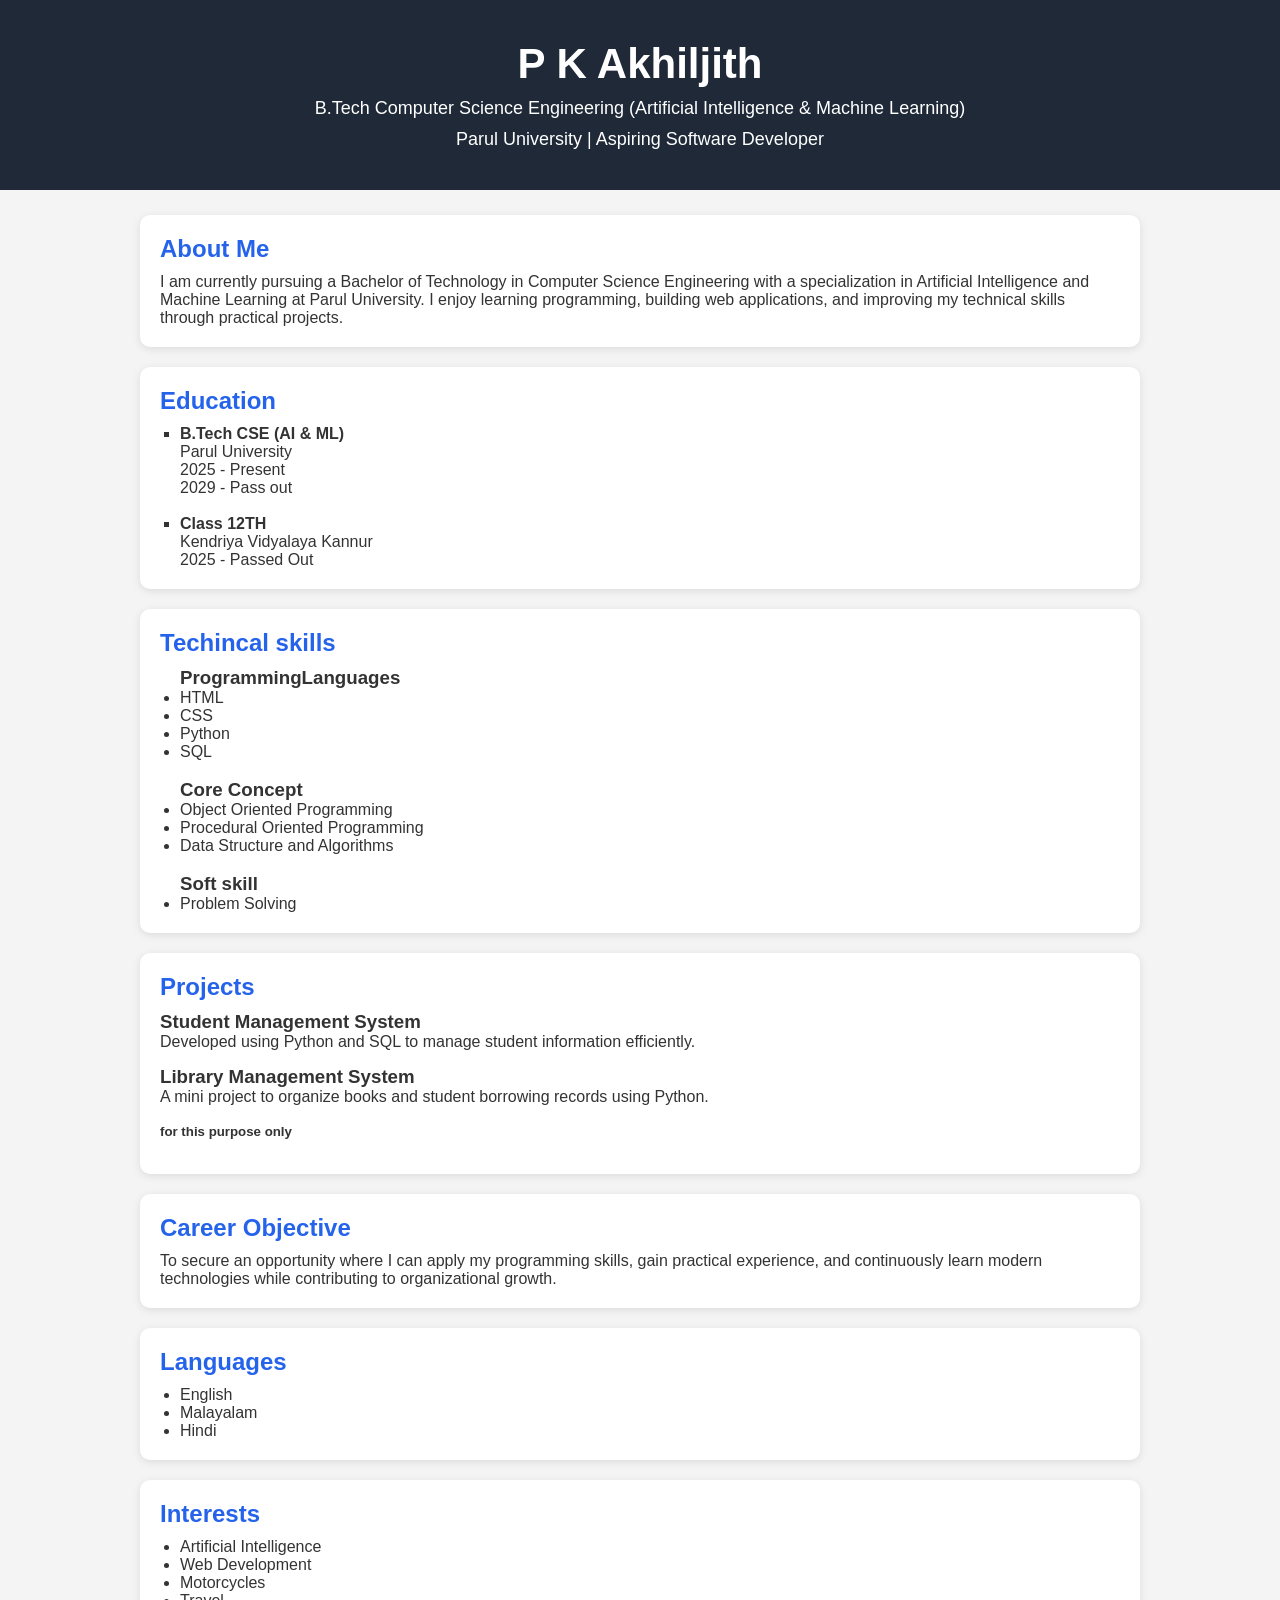
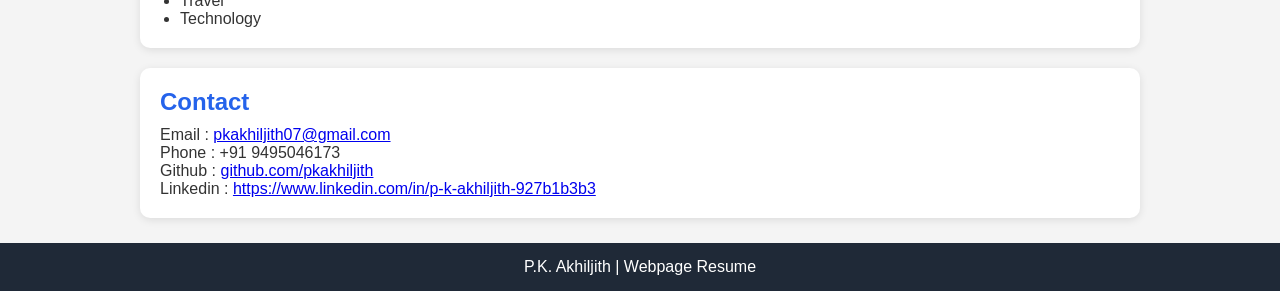
<file: index.html>
<!DOCTYPE html>
<html lang="en">
<head>
<meta charset="UTF-8">
<meta name="viewport" content="width=device-width, initial-scale=1.0">
<title>P.K. Akhiljith | Portfolio</title>

<style>
*{
    margin:0;
    padding:0;
    box-sizing:border-box;
    font-family:Arial, Helvetica, sans-serif;
}

body{
    background:#f4f4f4;
    color:#333;
}

header{
    background:#1f2937;
    color:white;
    text-align:center;
    padding:40px;
}

header h1{
    font-size:42px;
}

header p{
    margin-top:10px;
    font-size:18px;
}

.container{
    width:90%;
    max-width:1000px;
    margin:25px auto;
}

section{
    background:white;
    padding:20px;
    margin-bottom:20px;
    border-radius:10px;
    box-shadow:0 2px 8px rgba(0,0,0,.1);
}

h2{
    color:#2563eb;
    margin-bottom:10px;
}

ul{
    padding-left:20px;
}

.project{
    margin-bottom:15px;
}

footer{
    text-align:center;
    background:#1f2937;
    color:white;
    padding:15px;
    margin-top:20px;
}

.button{
    display:inline-block;
    margin-top:15px;
    padding:10px 20px;
    background:#2563eb;
    color:white;
    text-decoration:none;
    border-radius:5px;
}

.button:hover{
    background:#1d4ed8;
}
</style>

</head>

<body>

<header>

<h1>P K Akhiljith</h1>

<p>B.Tech Computer Science Engineering (Artificial Intelligence & Machine Learning)</p>

<p>Parul University | Aspiring Software Developer</p>

</header>

<div class="container">

<section>

<h2><strong>About Me</strong></h2>

<p>
I am currently pursuing a Bachelor of Technology in Computer Science Engineering
with a specialization in Artificial Intelligence and Machine Learning at
Parul University. I enjoy learning programming, building web applications,
and improving my technical skills through practical projects.
</p>

</section>

<section>

<h2><strong>Education</strong></h2>

<ul style="list-style-type:square;">

<li>
<strong>B.Tech CSE (AI & ML)</strong><br>
Parul University<br>
2025 - Present<br>
2029 - Pass out
</li>

<br>

<li>
    <strong>Class 12TH</strong><br>
    Kendriya Vidyalaya Kannur<br>
    2025 - Passed Out
</li>

</ul>

</section>

<section>

<h2><strong>Techincal skills</strong></h2>

<ul style="list-style-type:disc;">

<h3> <strong>ProgrammingLanguages</strong></h3>

<li>HTML</li>

<li>CSS</li>

<li>Python</li>

<li>SQL</li>

<br>

<h3><strong>Core Concept</strong></h3>

<li>Object Oriented Programming</li>

<li>Procedural Oriented Programming</li>

<li>Data Structure and Algorithms</li>

<br>

<h3><strong> Soft skill</strong></h3>

<li>Problem Solving</li>

</ul>

</section>

<section>

<h2><strong>Projects</strong></h2>

<div class="project">

<h3><strong> Student Management System</strong></h3>

<p>
Developed using Python and SQL to manage student information efficiently.
</p>

</div>

<div class="project">

<h3><strong>Library Management System</strong></h3>

<p>
A mini project to organize books and student borrowing records using Python.
</p>

<br>

<h5>for this purpose only</h5>

</div>

</section>

<section>

<h2><strong>Career Objective</strong></h2>

<p>

To secure an opportunity where I can apply my programming skills,
gain practical experience, and continuously learn modern technologies
while contributing to organizational growth.

</p>

</section>

<section>

<h2><strong>Languages</strong></h2>

<ul style="list-style-type:disc;">

<li>English</li>

<li>Malayalam</li>

<li>Hindi</li>

</ul>

</section>

<section>

<h2><strong>Interests</strong></h2>

<ul>

<li>Artificial Intelligence</li>

<li>Web Development</li>

<li>Motorcycles</li>

<li>Travel</li>

<li>Technology</li>

</ul>

</section>

<section>

<h2><strong>Contact</strong></h2>

<p>Email : <a href="pkakhiljith07@gmail.com">pkakhiljith07@gmail.com</a></p>

<p>Phone : +91 9495046173</p>

<p>Github : <a href="github.com/pkakhiljith">github.com/pkakhiljith</a></p>

<p>Linkedin : <a href="https://www.linkedin.com/in/p-k-akhiljith-927b1b3b3">https://www.linkedin.com/in/p-k-akhiljith-927b1b3b3</a></p>

</section>

</div> 

<footer>

<p>P.K. Akhiljith | Webpage Resume</p>

</footer>

</body>
</html>
</file>
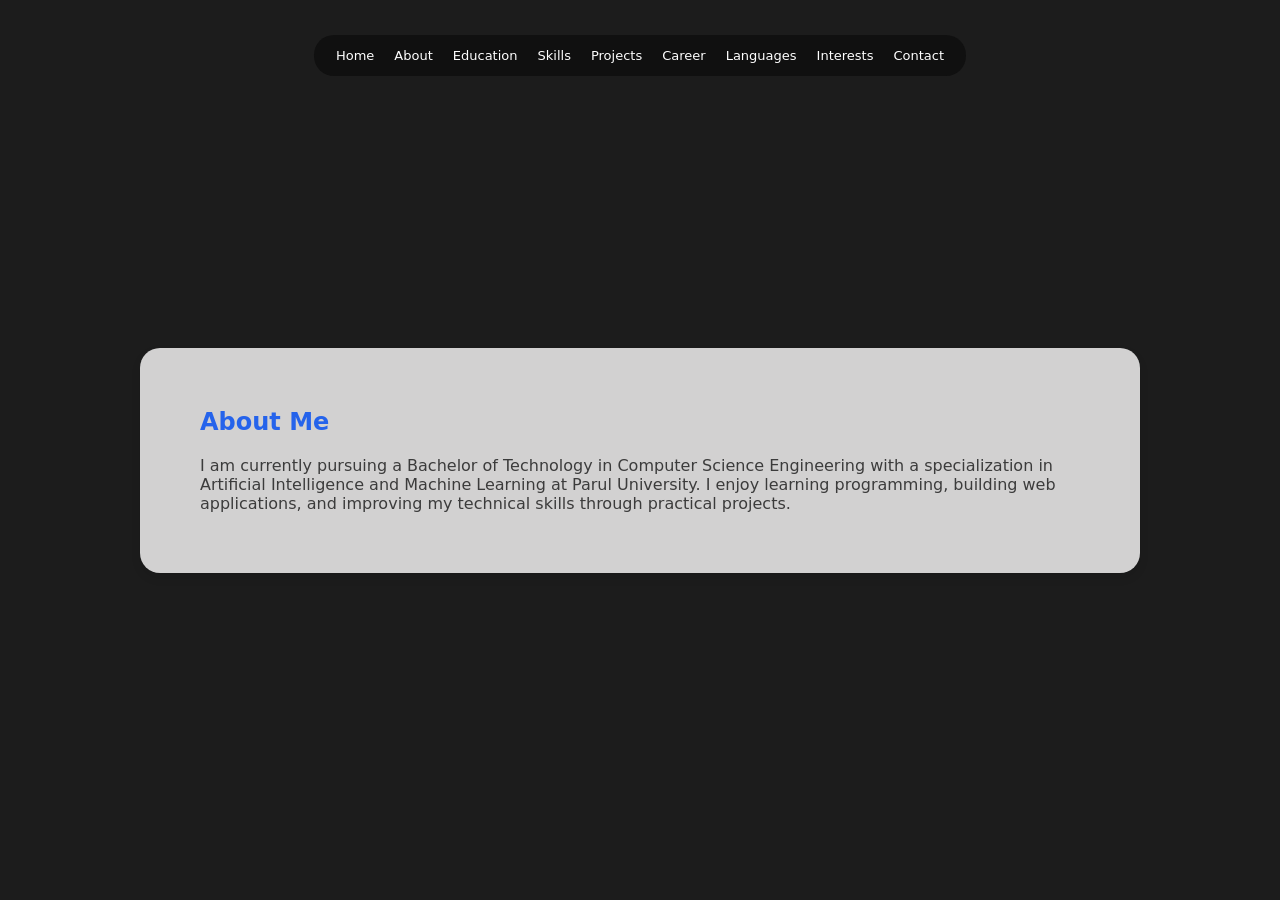
<file: about.html>
<!DOCTYPE html>
<html lang="en">
<head>
<meta charset="UTF-8">
<meta name="viewport" content="width=device-width, initial-scale=1.0">
<title>About Me | P.K. Akhiljith</title>
<link rel="stylesheet" href="style.css">
</head>
<body>
<nav class="navbar">
<a href="index.html">Home</a>
<a href="about.html">About</a>
<a href="education.html">Education</a>
<a href="skills.html">Skills</a>
<a href="projects.html">Projects</a>
<a href="career.html">Career</a>
<a href="languages.html">Languages</a>
<a href="interests.html">Interests</a>
<a href="contact.html">Contact</a>
</nav>

<div class="page">
<main class="container">
<section>
<h2><strong>About Me</strong></h2>
<p>
I am currently pursuing a Bachelor of Technology in Computer Science Engineering
with a specialization in Artificial Intelligence and Machine Learning at
Parul University. I enjoy learning programming, building web applications,
and improving my technical skills through practical projects.
</p>
</section>
</main>
</div>
</body>
</html>
</file>
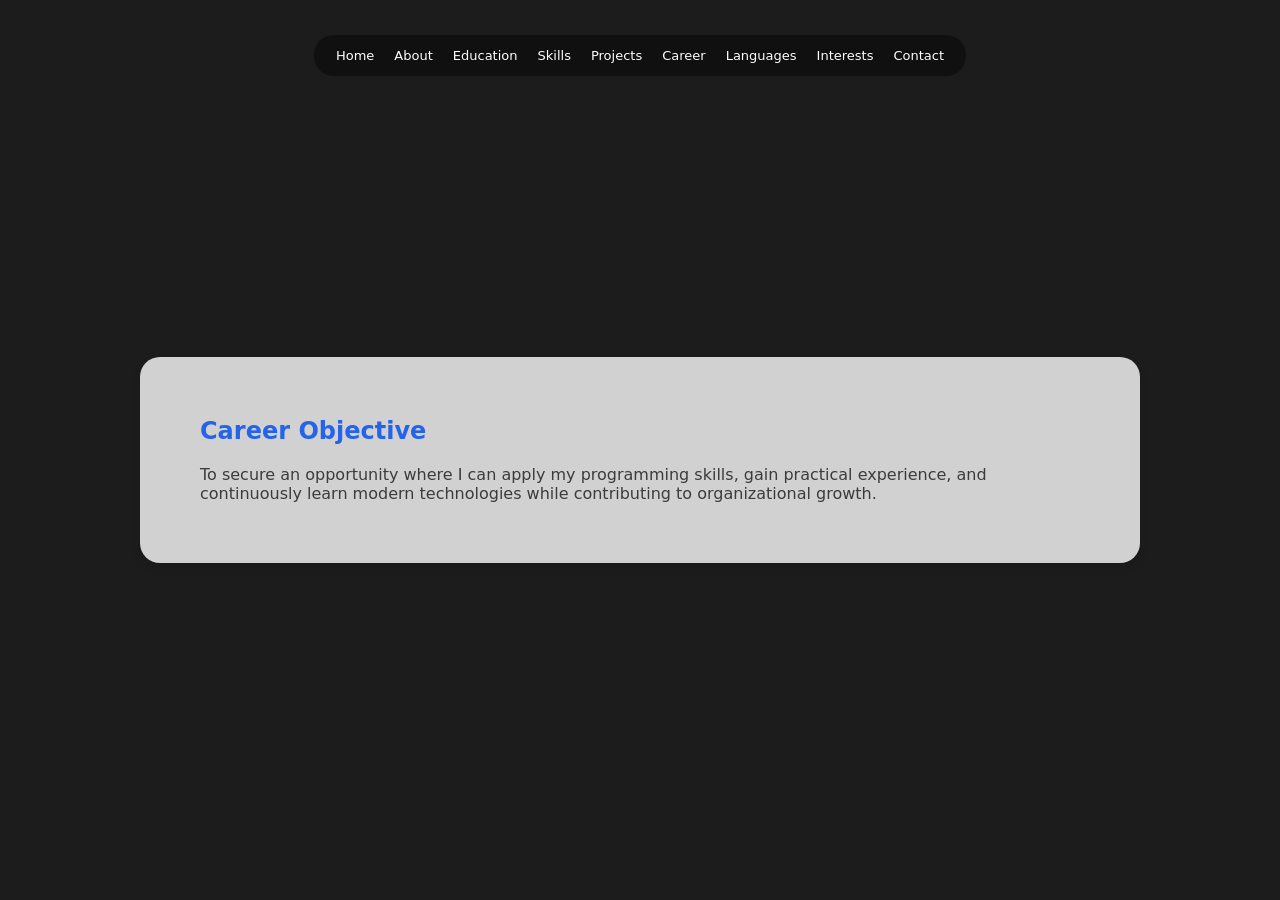
<file: career.html>
<!DOCTYPE html>
<html lang="en">
<head>
<meta charset="UTF-8">
<meta name="viewport" content="width=device-width, initial-scale=1.0">
<title>Career Objective | P.K. Akhiljith</title>
<link rel="stylesheet" href="style.css">
</head>
<body>
<nav class="navbar">
<a href="index.html">Home</a>
<a href="about.html">About</a>
<a href="education.html">Education</a>
<a href="skills.html">Skills</a>
<a href="projects.html">Projects</a>
<a href="career.html">Career</a>
<a href="languages.html">Languages</a>
<a href="interests.html">Interests</a>
<a href="contact.html">Contact</a>
</nav>

<div class="page">
<main class="container">
<section>
<h2><strong>Career Objective</strong></h2>
<p>
To secure an opportunity where I can apply my programming skills,
gain practical experience, and continuously learn modern technologies
while contributing to organizational growth.
</p>
</section>
</main>
</div>
</body>
</html>
</file>
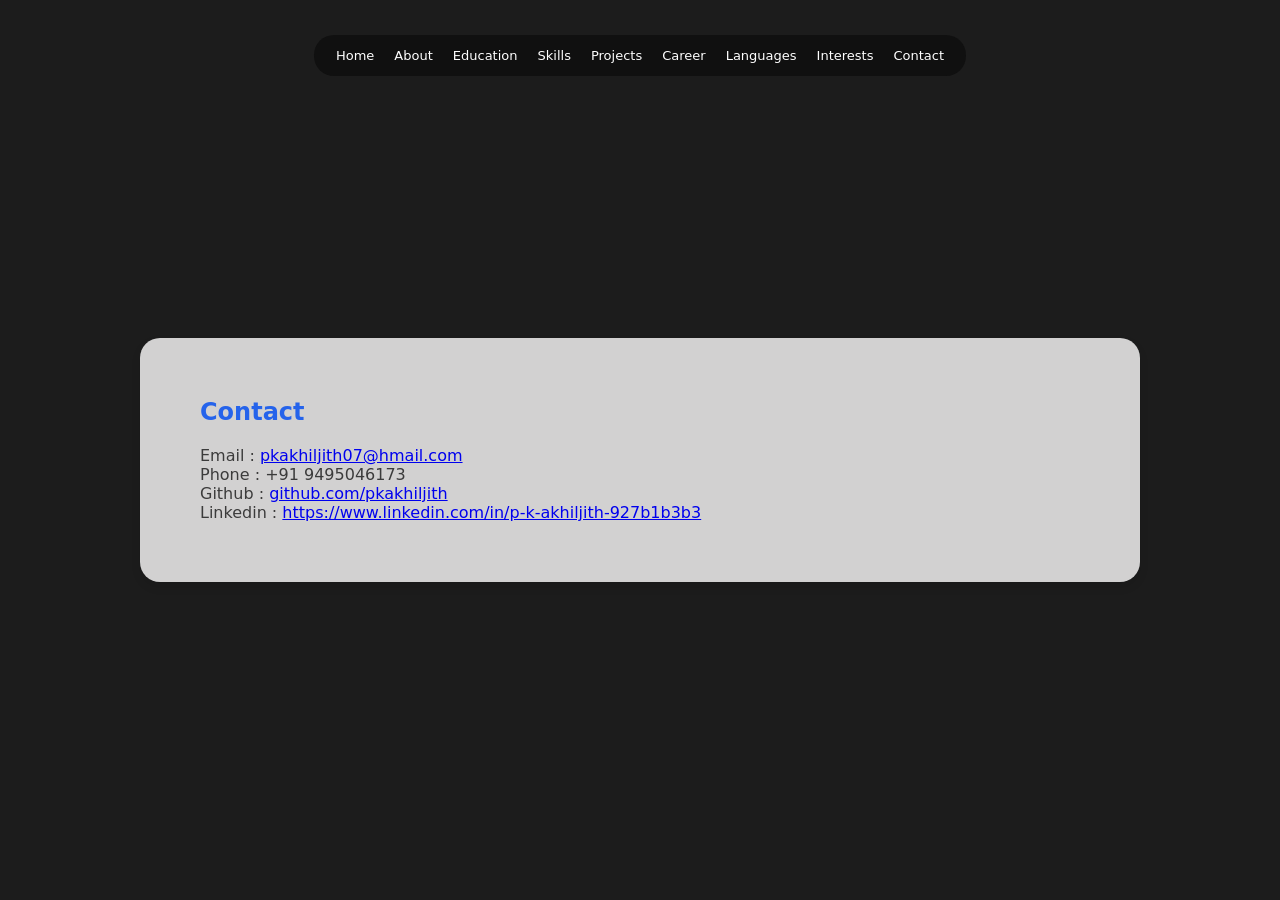
<file: contact.html>
<!DOCTYPE html>
<html lang="en">
<head>
<meta charset="UTF-8">
<meta name="viewport" content="width=device-width, initial-scale=1.0">
<title>Contact | P.K. Akhiljith</title>
<link rel="stylesheet" href="style.css">
</head>
<body>
<nav class="navbar">
<a href="index.html">Home</a>
<a href="about.html">About</a>
<a href="education.html">Education</a>
<a href="skills.html">Skills</a>
<a href="projects.html">Projects</a>
<a href="career.html">Career</a>
<a href="languages.html">Languages</a>
<a href="interests.html">Interests</a>
<a href="contact.html">Contact</a>
</nav>

<div class="page">
<main class="container">
<section>
<h2><strong>Contact</strong></h2>
<p>Email : <a href="pkakhiljith07@gmail.com">pkakhiljith07@hmail.com</a></p>
<p>Phone : +91 9495046173</p>
<p>Github : <a href="github.com/pkakhiljith">github.com/pkakhiljith</a></p>
<p>Linkedin : <a href="https://www.linkedin.com/in/p-k-akhiljith-927b1b3b3">https://www.linkedin.com/in/p-k-akhiljith-927b1b3b3</a></p>
</section>
</main>
</div>
</body>
</html>
</file>
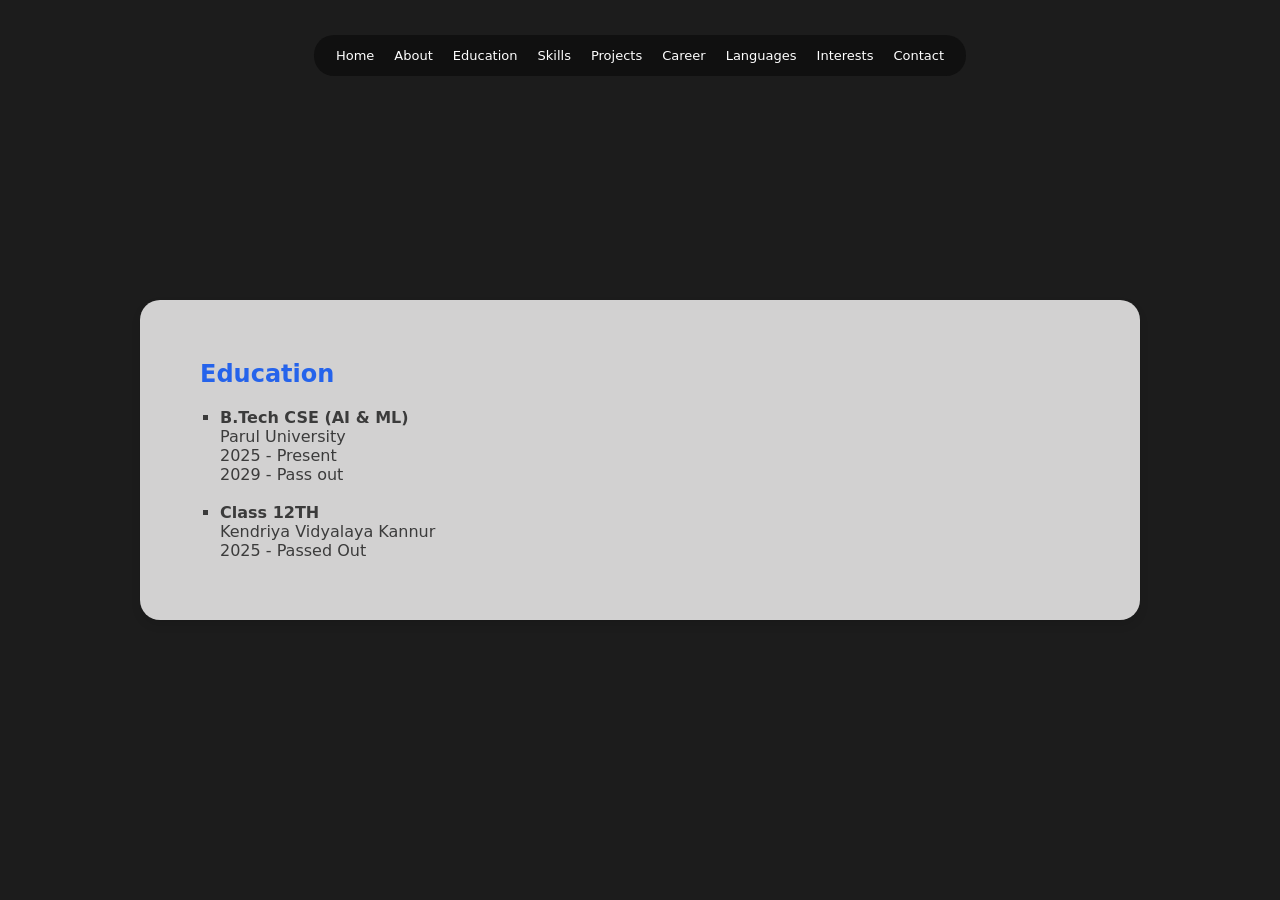
<file: education.html>
<!DOCTYPE html>
<html lang="en">
<head>
<meta charset="UTF-8">
<meta name="viewport" content="width=device-width, initial-scale=1.0">
<title>Education | P.K. Akhiljith</title>
<link rel="stylesheet" href="style.css">
</head>
<body>
<nav class="navbar">
<a href="index.html">Home</a>
<a href="about.html">About</a>
<a href="education.html">Education</a>
<a href="skills.html">Skills</a>
<a href="projects.html">Projects</a>
<a href="career.html">Career</a>
<a href="languages.html">Languages</a>
<a href="interests.html">Interests</a>
<a href="contact.html">Contact</a>
</nav>

<div class="page">
<main class="container">
<section>
<h2><strong>Education</strong></h2>
<ul style="list-style-type:square;">
<li>
<strong>B.Tech CSE (AI & ML)</strong><br>
Parul University<br>
2025 - Present<br>
2029 - Pass out
</li>
<br>
<li>
<strong>Class 12TH</strong><br>
Kendriya Vidyalaya Kannur<br>
2025 - Passed Out
</li>
</ul>
</section>
</main>
</div>
</body>
</html>
</file>
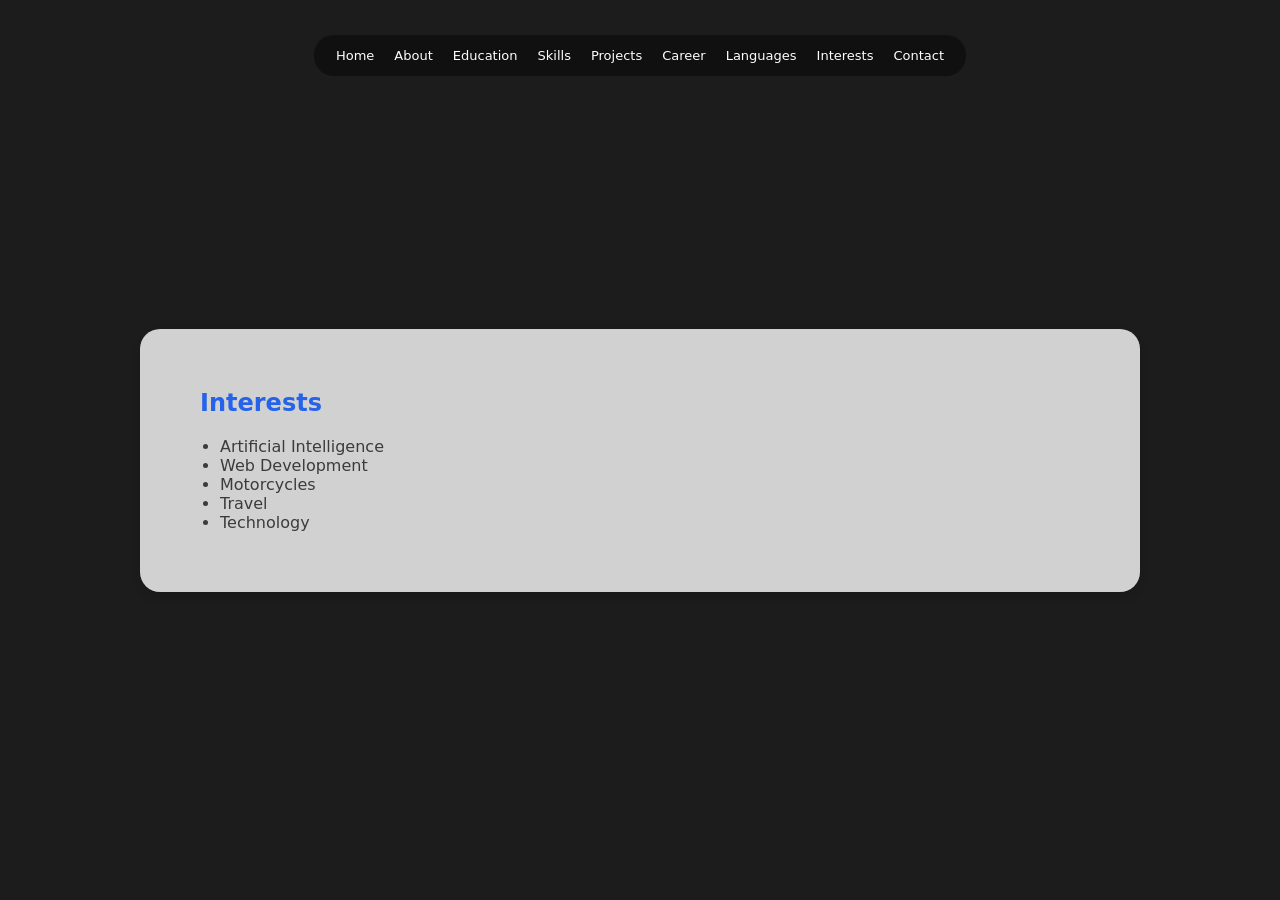
<file: interests.html>
<!DOCTYPE html>
<html lang="en">
<head>
<meta charset="UTF-8">
<meta name="viewport" content="width=device-width, initial-scale=1.0">
<title>Interests | P.K. Akhiljith</title>
<link rel="stylesheet" href="style.css">
</head>
<body>
<nav class="navbar">
<a href="index.html">Home</a>
<a href="about.html">About</a>
<a href="education.html">Education</a>
<a href="skills.html">Skills</a>
<a href="projects.html">Projects</a>
<a href="career.html">Career</a>
<a href="languages.html">Languages</a>
<a href="interests.html">Interests</a>
<a href="contact.html">Contact</a>
</nav>

<div class="page">
<main class="container">
<section>
<h2><strong>Interests</strong></h2>
<ul>
<li>Artificial Intelligence</li>
<li>Web Development</li>
<li>Motorcycles</li>
<li>Travel</li>
<li>Technology</li>
</ul>
</section>
</main>
</div>
</body>
</html>
</file>
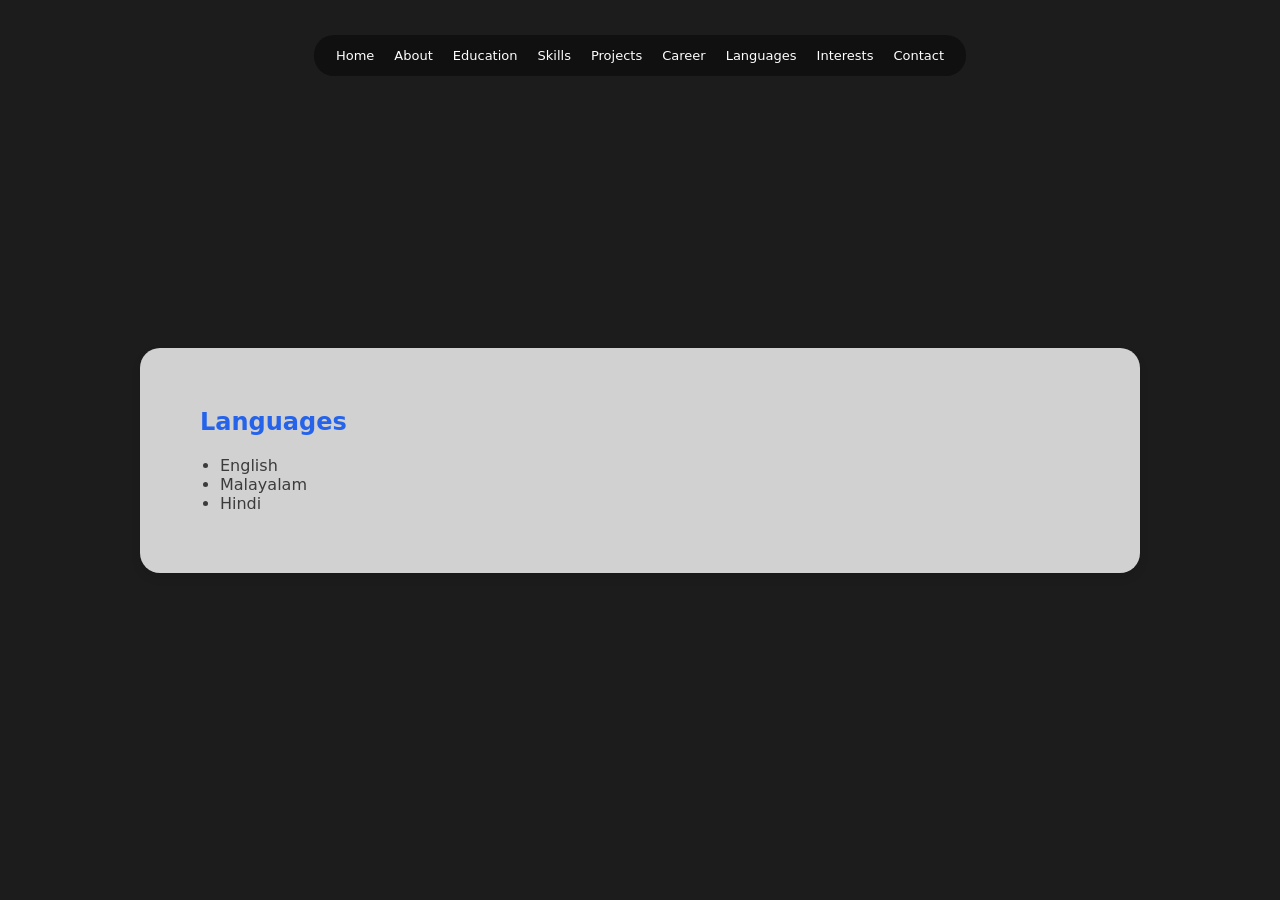
<file: languages.html>
<!DOCTYPE html>
<html lang="en">
<head>
<meta charset="UTF-8">
<meta name="viewport" content="width=device-width, initial-scale=1.0">
<title>Languages | P.K. Akhiljith</title>
<link rel="stylesheet" href="style.css">
</head>
<body>
<nav class="navbar">
<a href="index.html">Home</a>
<a href="about.html">About</a>
<a href="education.html">Education</a>
<a href="skills.html">Skills</a>
<a href="projects.html">Projects</a>
<a href="career.html">Career</a>
<a href="languages.html">Languages</a>
<a href="interests.html">Interests</a>
<a href="contact.html">Contact</a>
</nav>

<div class="page">
<main class="container">
<section>
<h2><strong>Languages</strong></h2>
<ul style="list-style-type:disc;">
<li>English</li>
<li>Malayalam</li>
<li>Hindi</li>
</ul>
</section>
</main>
</div>
</body>
</html>
</file>
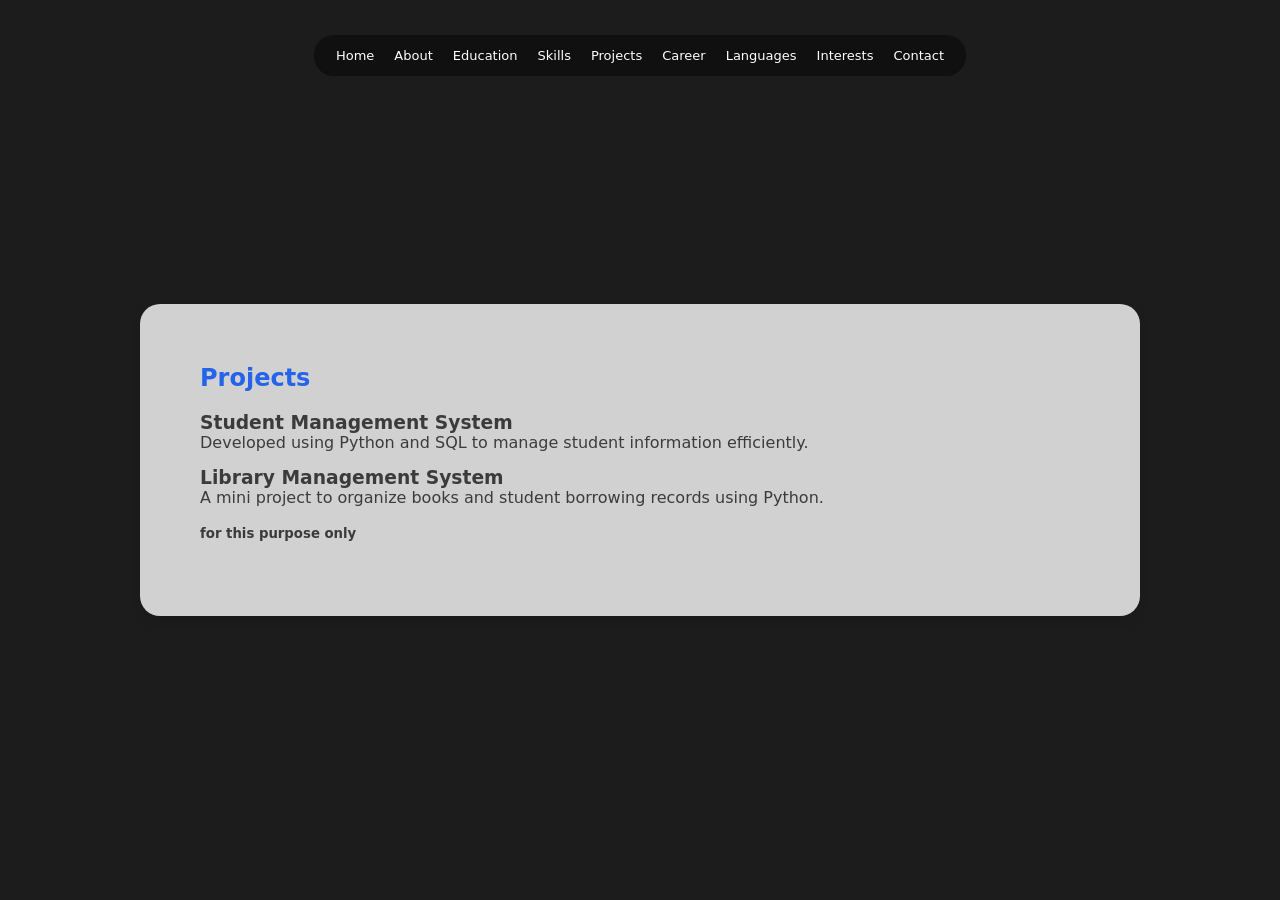
<file: projects.html>
<!DOCTYPE html>
<html lang="en">
<head>
<meta charset="UTF-8">
<meta name="viewport" content="width=device-width, initial-scale=1.0">
<title>Projects | P.K. Akhiljith</title>
<link rel="stylesheet" href="style.css">
</head>
<body>
<nav class="navbar">
<a href="index.html">Home</a>
<a href="about.html">About</a>
<a href="education.html">Education</a>
<a href="skills.html">Skills</a>
<a href="projects.html">Projects</a>
<a href="career.html">Career</a>
<a href="languages.html">Languages</a>
<a href="interests.html">Interests</a>
<a href="contact.html">Contact</a>
</nav>

<div class="page">
<main class="container">
<section>
<h2><strong>Projects</strong></h2>
<div class="project">
<h3><strong> Student Management System</strong></h3>
<p>
Developed using Python and SQL to manage student information efficiently.
</p>
</div>
<div class="project">
<h3><strong>Library Management System</strong></h3>
<p>
A mini project to organize books and student borrowing records using Python.
</p>
<br>
<h5>for this purpose only</h5>
</div>
</section>
</main>
</div>
</body>
</html>
</file>
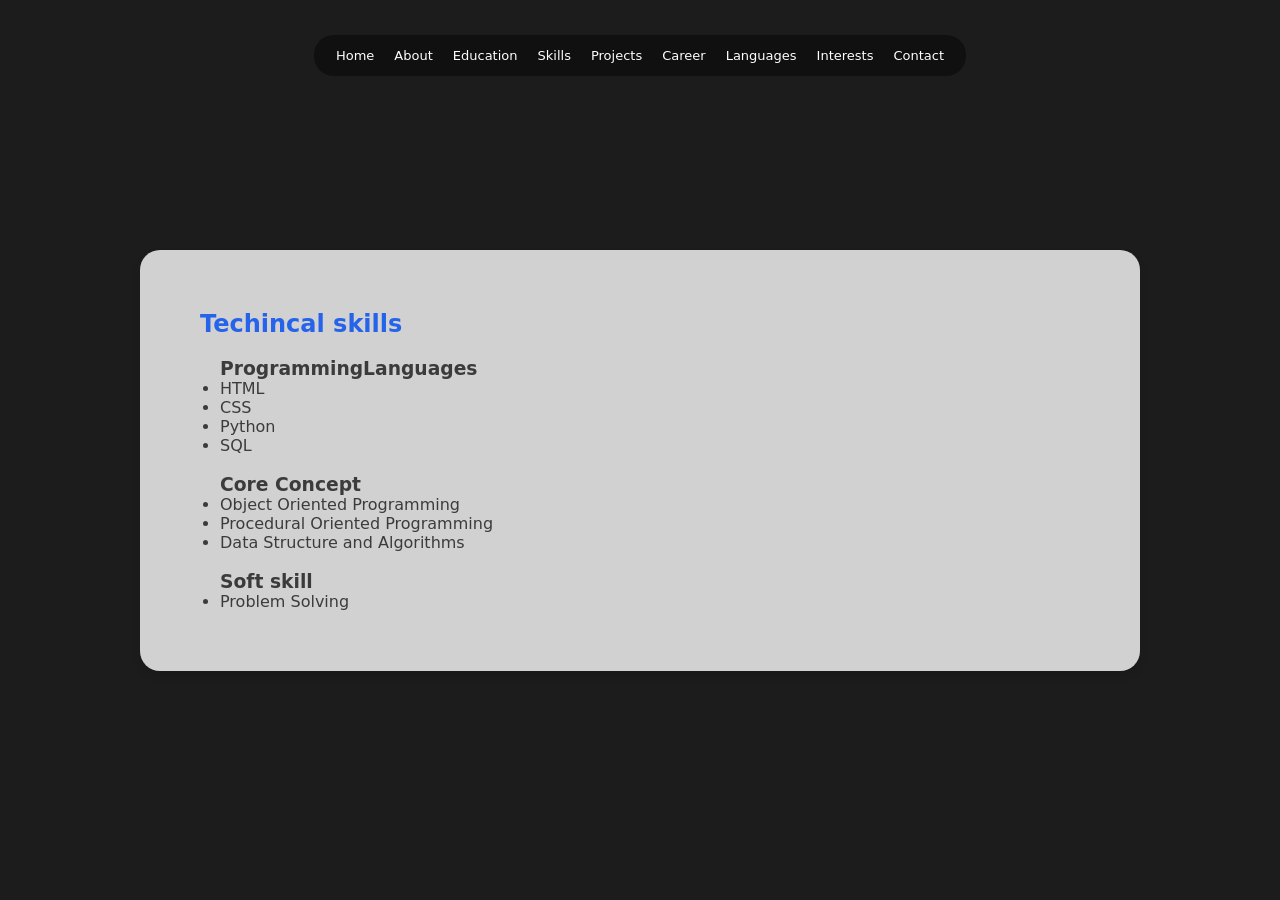
<file: skills.html>
<!DOCTYPE html>
<html lang="en">
<head>
<meta charset="UTF-8">
<meta name="viewport" content="width=device-width, initial-scale=1.0">
<title>Technical Skills | P.K. Akhiljith</title>
<link rel="stylesheet" href="style.css">
</head>
<body>
<nav class="navbar">
<a href="index.html">Home</a>
<a href="about.html">About</a>
<a href="education.html">Education</a>
<a href="skills.html">Skills</a>
<a href="projects.html">Projects</a>
<a href="career.html">Career</a>
<a href="languages.html">Languages</a>
<a href="interests.html">Interests</a>
<a href="contact.html">Contact</a>
</nav>

<div class="page">
<main class="container">
<section>
<h2><strong>Techincal skills</strong></h2>
<ul style="list-style-type:disc;">
<h3><strong>ProgrammingLanguages</strong></h3>
<li>HTML</li>
<li>CSS</li>
<li>Python</li>
<li>SQL</li>
<br>
<h3><strong>Core Concept</strong></h3>
<li>Object Oriented Programming</li>
<li>Procedural Oriented Programming</li>
<li>Data Structure and Algorithms</li>
<br>
<h3><strong> Soft skill</strong></h3>
<li>Problem Solving</li>
</ul>
</section>
</main>
</div>
</body>
</html>
</file>
<file: style.css>
*{
    margin:0;
    padding:0;
    box-sizing:border-box;
    font-family:system-ui, -apple-system, BlinkMacSystemFont, 'Segoe UI', Roboto, Oxygen, Ubuntu, Cantarell, 'Open Sans', 'Helvetica Neue', sans-serif;
}

html{
    scroll-behavior:smooth;
}

body{
   background-color: #1C1C1C ;
    background: size 100% auto;
    background-position:center;
    background-attachment:fixed;
    color:#000000b7;
}

header{
    background:rgba(113, 114, 116,0.0);
    color:rgb(255, 255, 255);
    text-align:center;
    padding:40px;

    animation:headerAppear 1.5s ease-out;
}

@keyframes headerAppear{
    from{
        opacity:0;
        transform:translateY(50px);
    }

    to{
        opacity:1;
        transform:translateY(0);
    }
}

header h1{
    font-size:50px;
}

header p{
    margin-top:20px;
    font-size:18px;
}

.container{
    width:90%;
    max-width:1000px;
    margin:25px auto;
}

section{
    background:rgba(255, 254, 254, 0.8);
    padding:60px;
    margin-bottom:60px;
    border-radius:20px;
    box-shadow:0 5px 10px rgba(0,0,0,.1);
}

h2{
    color:#2563eb;
    margin-bottom:20px;
}

ul{
    padding-left:20px;
}

.project{
    margin-bottom:15px;
}

footer{
    text-align:center;
    background:rgba(31, 41, 55, 0.90);
    color:white;
    padding:15px;
    margin-top:20px;
}

.button{
    display:inline-block;
    margin-top:15px;
    padding:10px 20px;
    background:#2563eb;
    color:white;
    text-decoration:none;
    border-radius:5px;
}

.button:hover{
    background:#1d4ed8;
}

.navbar{
    position:fixed;
    top:35px;
    left:50%;
    transform:translateX(-50%);

    display:flex;
    align-items:center;
    justify-content:center;
    gap:0px;

    width:max-content;
    max-width:100%;

    background:rgba(12, 12, 13, 0.75);

    padding:8px 12px;

    border-radius:20px;

    z-index:1000;
}


.navbar a{
    color:white;
    text-decoration:none;

    padding:5px 10px;

    border-radius:20px;

    font-size:13px;

    white-space:nowrap;
}


.navbar a:hover{
    background:rgba(77, 68, 68, 0.25);
}

.page{
    min-height:100vh;
    display:flex;
    flex-direction:column;
    justify-content:center;
    padding-top:80px;

    animation:popUp 1.2s ease-out;
}

@keyframes popUp{
    from{
        opacity:0;
        transform:scale(0.7);
    }

    to{
        opacity:1;
        transform:scale(1);
    }
}
</file>
